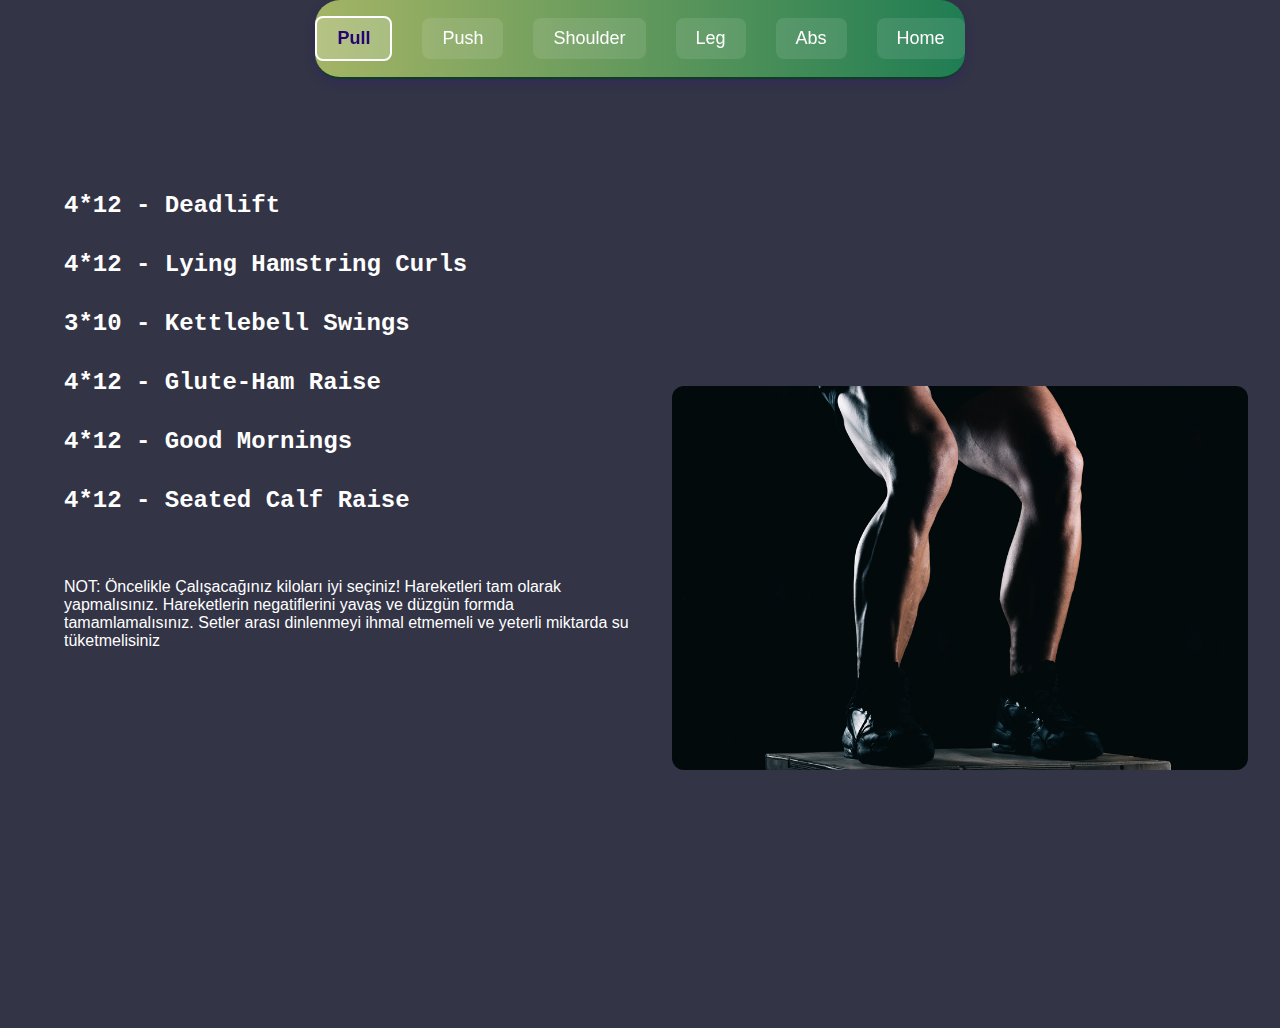
<file: leg.html>
<!DOCTYPE html>
<html lang="en">
<head>
    <meta charset="UTF-8">
    <meta name="viewport" content="width=device-width, initial-scale=1.0">
    <title>Document</title>
    <link rel="stylesheet" href="pull.css">
    <link rel="preconnect" href="https://fonts.googleapis.com">
<link rel="preconnect" href="https://fonts.gstatic.com" crossorigin>
<link href="https://fonts.googleapis.com/css2?family=Bebas+Neue&family=Roboto+Mono:ital,wght@0,100..700;1,100..700&display=swap" rel="stylesheet">
</head>
<body>
    <nav>
        <div class="topnav"> 
            <a class="active" href="pull.html">Pull</a>
            <a href="push.html">Push</a>
            <a href="shoulder.html">Shoulder</a>
            <a href="leg.html">Leg</a>
            <a href="abs.html">Abs</a>
            <a href="index.html">Home</a>
        </div>
    </nav>

    <div class="content-container">
        <div class="sayazi">
            <h2> 4*12 - Deadlift </h2>
            <h2> 4*12 - Lying Hamstring Curls </h2>
            <h2> 3*10 - Kettlebell Swings </h2>
            <h2> 4*12 - Glute-Ham Raise</h2>
            <h2> 4*12 - Good Mornings</h2>
            <h2> 4*12 - Seated Calf Raise</h2>
                   <div>
            <p id="not">
               NOT: Öncelikle Çalışacağınız kiloları iyi seçiniz!
                  Hareketleri tam olarak yapmalısınız.
                  Hareketlerin negatiflerini yavaş ve düzgün formda tamamlamalısınız. 
                  Setler arası dinlenmeyi ihmal etmemeli ve yeterli miktarda su tüketmelisiniz
            </p>
        </div>
        </div>

        <div class="image-container">
            <img class="img2" src="leg.jpg" alt="leg">
        </div>
 
    </div>
</body>

</body>
</html>
</file>
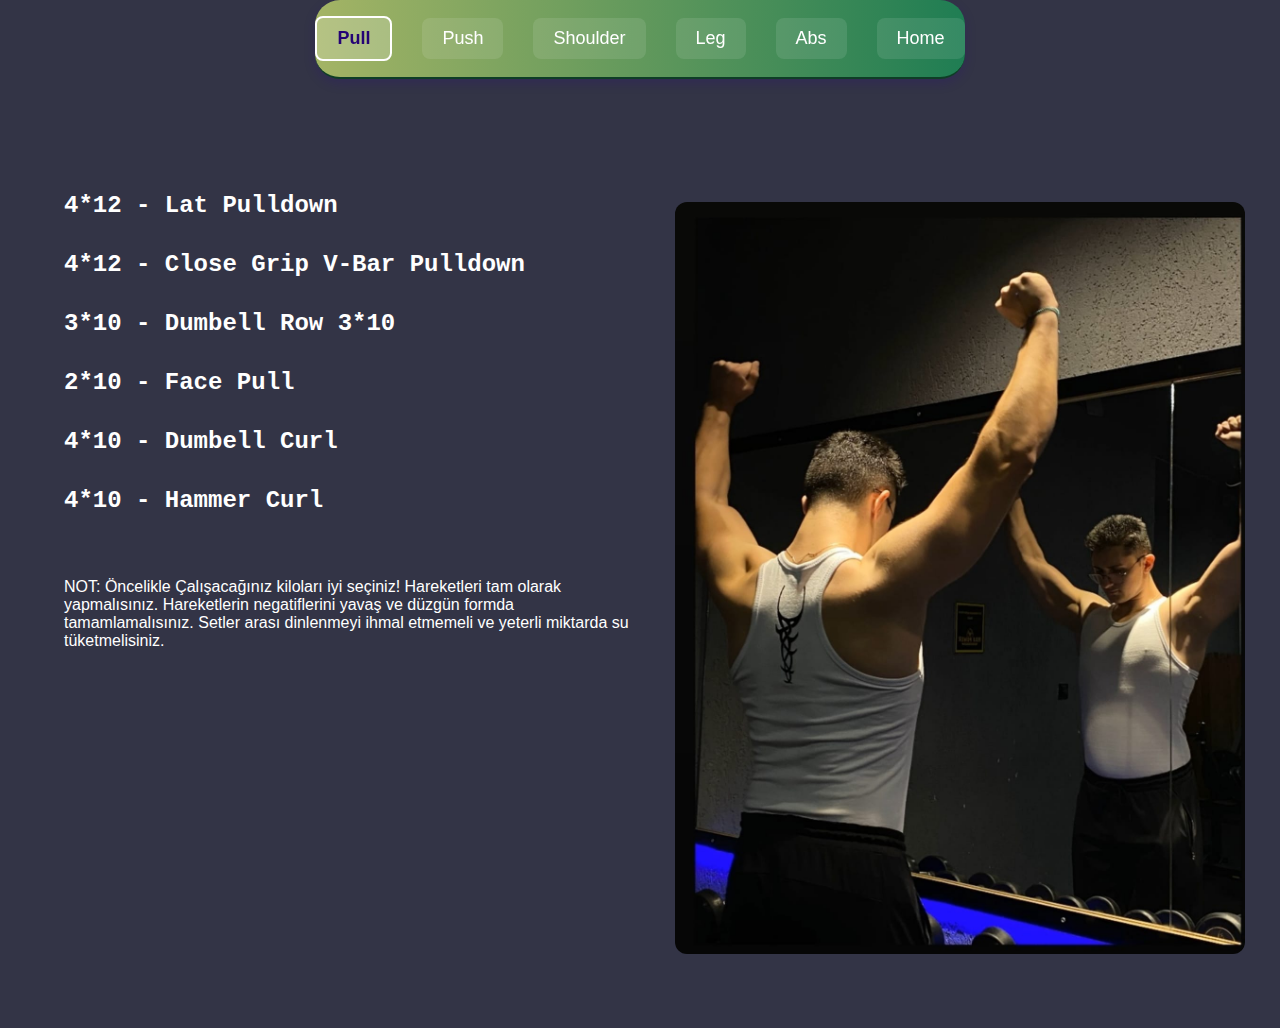
<file: pull.html>
<!DOCTYPE html>
<html lang="en">
<head>
    <meta charset="UTF-8">
    <meta name="viewport" content="width=device-width, initial-scale=1.0">
    <title>Document</title>
    <link rel="stylesheet" href="pull.css">
    <link rel="preconnect" href="https://fonts.googleapis.com">
<link rel="preconnect" href="https://fonts.gstatic.com" crossorigin>
<link href="https://fonts.googleapis.com/css2?family=Bebas+Neue&family=Roboto+Mono:ital,wght@0,100..700;1,100..700&display=swap" rel="stylesheet">
</head>
<body>
    <nav>
        <div class="topnav"> 
            <a class="active" href="pull.html">Pull</a>
            <a href="push.html">Push</a>
            <a href="shoulder.html">Shoulder</a>
            <a href="leg.html">Leg</a>
            <a href="abs.html">Abs</a>
            <a href="Untitled-1.html">Home</a>
        </div>
    </nav>

    <div class="content-container">
        <div class="sayazi">
            <h2> 4*12 - Lat Pulldown </h2>
            <h2> 4*12 - Close Grip V-Bar Pulldown </h2>
            <h2> 3*10 - Dumbell Row 3*10 </h2>
            <h2> 2*10 - Face Pull</h2>
            <h2> 4*10 - Dumbell Curl</h2>
            <h2> 4*10 - Hammer Curl</h2>
                    <div>
            <p id="not">
                NOT: Öncelikle Çalışacağınız kiloları iyi seçiniz!
                  Hareketleri tam olarak yapmalısınız.
                  Hareketlerin negatiflerini yavaş ve düzgün formda tamamlamalısınız. 
                  Setler arası dinlenmeyi ihmal etmemeli ve yeterli miktarda su tüketmelisiniz.
                  
            </p>
        </div>
        </div>

        <div class="image-container">
            <img class="img2" src="bora5.jpg" alt="Bora5">
        </div>
 
    </div>
</body>

</body>
</html>
</file>
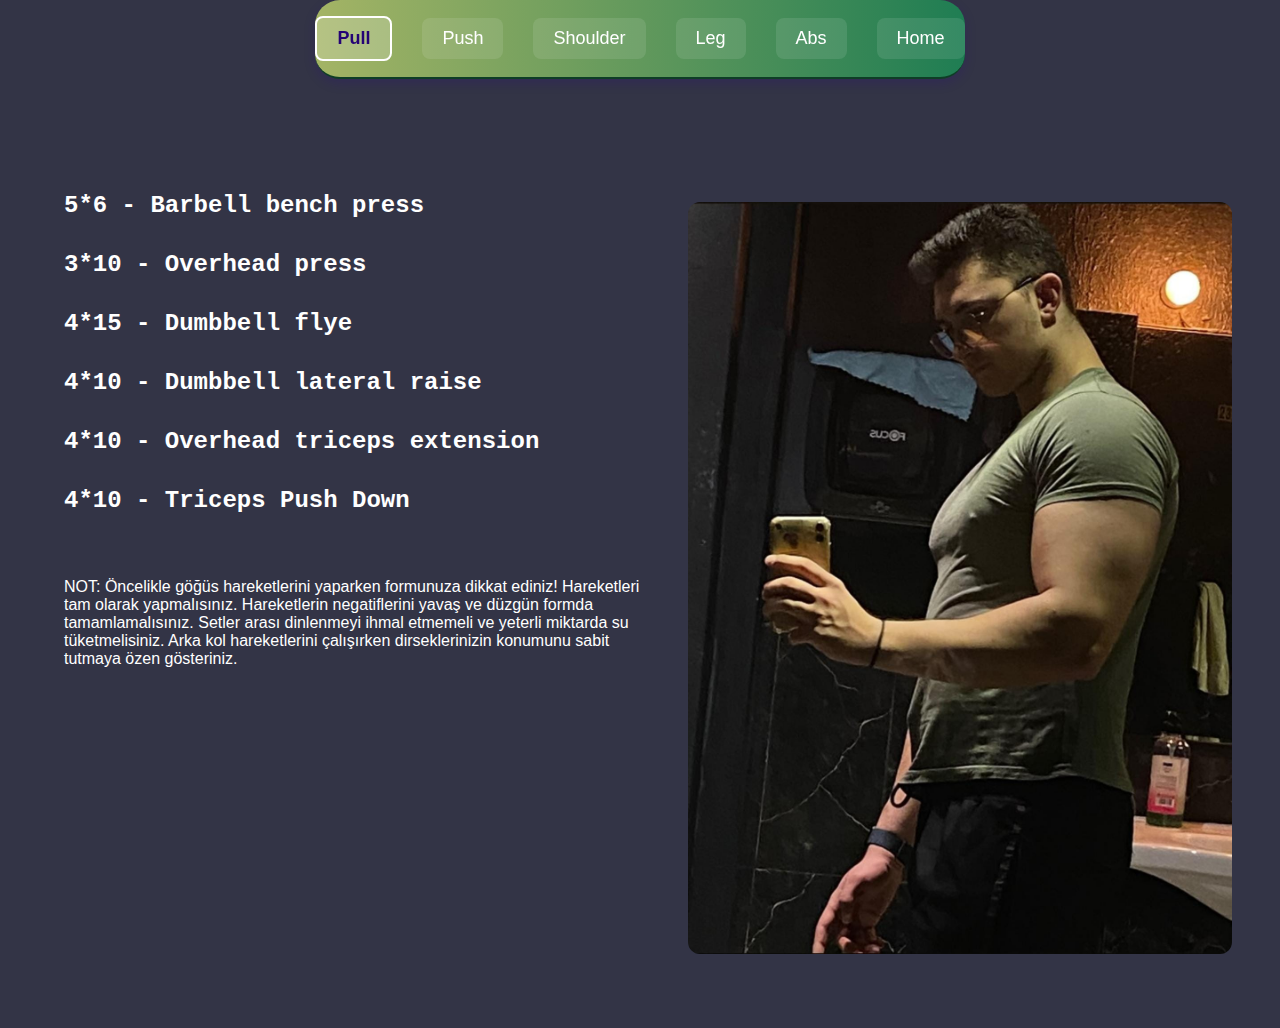
<file: push.html>
<!DOCTYPE html>
<html lang="en">
<head>
    <meta charset="UTF-8">
    <meta name="viewport" content="width=device-width, initial-scale=1.0">
    <title>Document</title>
    <link rel="stylesheet" href="pull.css">
    <link rel="preconnect" href="https://fonts.googleapis.com">
<link rel="preconnect" href="https://fonts.gstatic.com" crossorigin>
<link href="https://fonts.googleapis.com/css2?family=Bebas+Neue&family=Roboto+Mono:ital,wght@0,100..700;1,100..700&display=swap" rel="stylesheet">
</head>
<body>
    <nav>
        <div class="topnav"> 
            <a class="active" href="pull.html">Pull</a>
            <a href="push.html">Push</a>
            <a href="shoulder.html">Shoulder</a>
            <a href="leg.html">Leg</a>
            <a href="abs.html">Abs</a>
            <a href="index.html">Home</a>
        </div>
    </nav>

    <div class="content-container">
        <div class="sayazi">
            <h2> 5*6  - Barbell bench press </h2>
            <h2> 3*10 - Overhead press </h2>
            <h2> 4*15 - Dumbbell flye  </h2>
            <h2> 4*10 - Dumbbell lateral raise</h2>
            <h2> 4*10 - Overhead triceps extension</h2>
            <h2> 4*10 - Triceps Push Down</h2>
                   <div>
            <p id="not">
                NOT: Öncelikle göğüs hareketlerini yaparken formunuza dikkat ediniz!
                  Hareketleri tam olarak yapmalısınız.
                  Hareketlerin negatiflerini yavaş ve düzgün formda tamamlamalısınız. 
                  Setler arası dinlenmeyi ihmal etmemeli ve yeterli miktarda su tüketmelisiniz.
                  Arka kol hareketlerini çalışırken dirseklerinizin konumunu sabit tutmaya özen gösteriniz.
            </p>
        </div>
        </div>

        <div class="image-container">
            <img class="img2" src="bora6.jpg" alt="bora6">
        </div>
 
    </div>
</body>

</body>
</html>
</file>
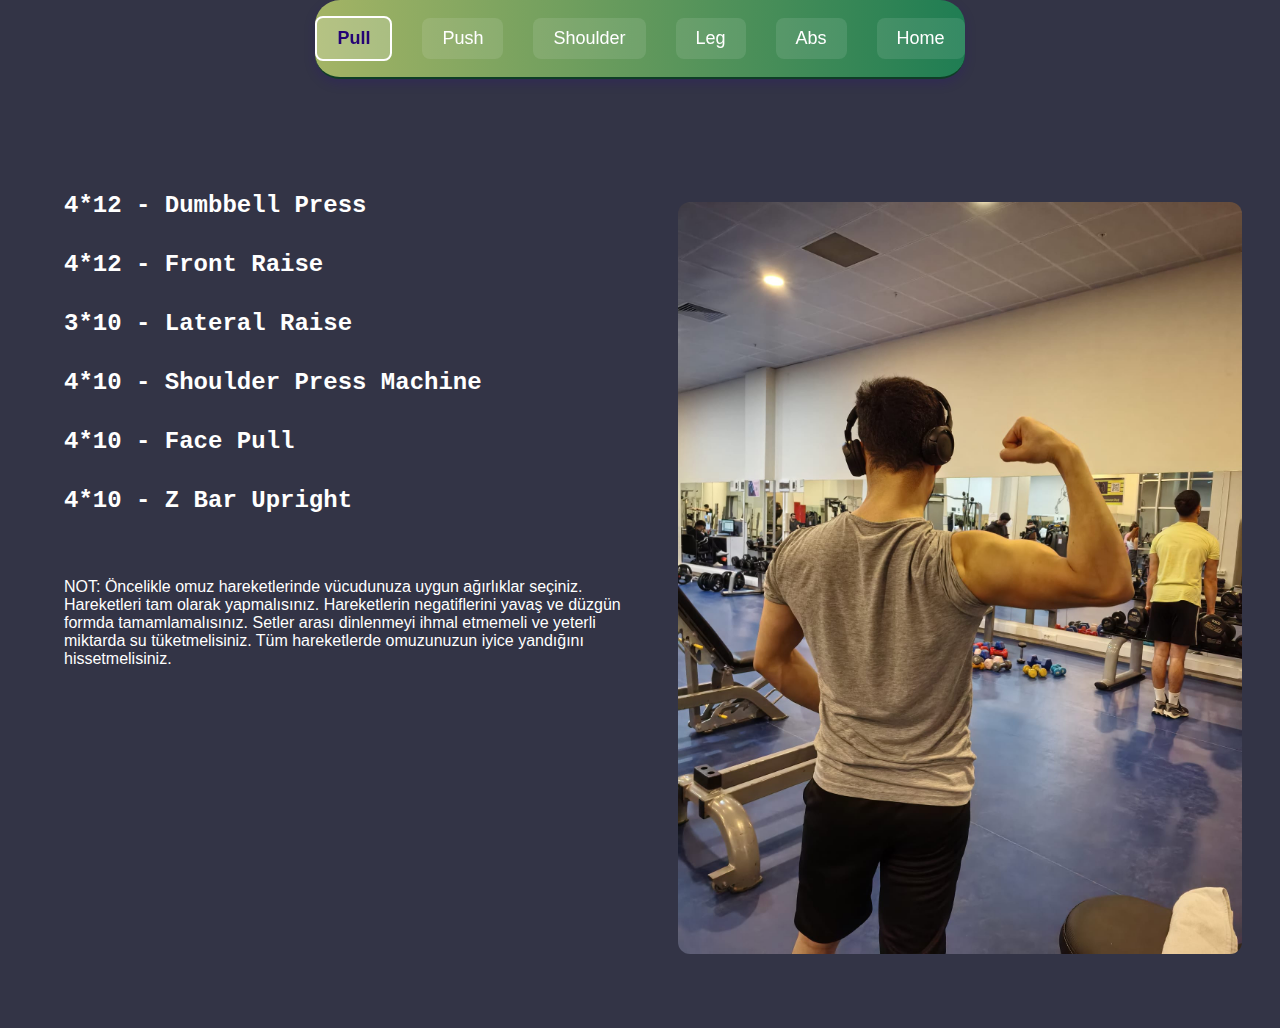
<file: shoulder.html>
<!DOCTYPE html>
<html lang="en">
<head>
    <meta charset="UTF-8">
    <meta name="viewport" content="width=device-width, initial-scale=1.0">
    <title>Document</title>
    <link rel="stylesheet" href="pull.css">
    <link rel="preconnect" href="https://fonts.googleapis.com">
<link rel="preconnect" href="https://fonts.gstatic.com" crossorigin>
<link href="https://fonts.googleapis.com/css2?family=Bebas+Neue&family=Roboto+Mono:ital,wght@0,100..700;1,100..700&display=swap" rel="stylesheet">
</head>
<body>
    <nav>
        <div class="topnav"> 
            <a class="active" href="pull.html">Pull</a>
            <a href="push.html">Push</a>
            <a href="shoulder.html">Shoulder</a>
            <a href="leg.html">Leg</a>
            <a href="abs.html">Abs</a>
            <a href="index.html">Home</a>
        </div>
    </nav>

    <div class="content-container">
        <div class="sayazi">
            <h2> 4*12 - Dumbbell Press </h2>
            <h2> 4*12 - Front Raise </h2>
            <h2> 3*10 - Lateral Raise</h2>
            <h2> 4*10 - Shoulder Press Machine </h2>
            <h2> 4*10 - Face Pull </h2>
            <h2> 4*10 - Z Bar Upright </h2>
                   <div>
            <p id="not">
                NOT: Öncelikle omuz hareketlerinde vücudunuza uygun ağırlıklar seçiniz.
                  Hareketleri tam olarak yapmalısınız.
                  Hareketlerin negatiflerini yavaş ve düzgün formda tamamlamalısınız. 
                  Setler arası dinlenmeyi ihmal etmemeli ve yeterli miktarda su tüketmelisiniz.
                  Tüm hareketlerde omuzunuzun iyice yandığını hissetmelisiniz.
            </p>
        </div>
        </div>

        <div class="image-container">
            <img class="img2" src="Imagine.jpg" alt="Imagine">
        </div>
 
    </div>
</body>

</body>
</html>
</file>
<file: pull.css>
* {
    margin: 0;
    padding: 0;
    box-sizing: border-box;
}
    .roboto-mono-spor {
  font-family: "Roboto Mono", monospace;
  font-optical-sizing: auto;
  font-weight: 400;
  font-style: normal;
    }
body {
    background-color: #333446;
    font-family: sans-serif;
}

/* Navbar */
nav {
    display: flex;
    justify-content: center;
    align-items: center;
    background-color: #2c5c43;
}

.topnav {
    display: flex;
    justify-content: center;
    align-items: center;
    gap: 30px;
    background: linear-gradient(to right, #A4B465, #1f7d53);
    padding: 16px 0;
    box-shadow: 0 4px 12px rgba(41, 6, 147, 0.2);
    border-bottom: 2px solid #0e3e26;
    position: fixed;
    top: 0;
    z-index: 1000;
    border-radius: 25px;
}

.topnav a {
    color: white;
    text-decoration: none;
    font-size: 18px;
    font-weight: 500;
    padding: 10px 20px;
    background-color: rgba(255, 255, 255, 0.1);
    border-radius: 8px;
    transition: all 0.3s ease;
}

.topnav a:hover {
    background-color: rgba(255, 255, 255, 0.3);
    color: #fff;
    transform: scale(1.05);
}

.topnav a.active {
    background-color: #ffffff33;
    color: #250375;
    font-weight: bold;
    border: 2px solid white;
}

/* Layout container */
.content-container {
    display: flex;
    margin-top: 8rem;
    height: 100vh;
    padding: 2rem;
}

/* Left text */
.sayazi {
    flex: 1;
    padding: 2rem;
    color: #fff;
}

.sayazi h2 {
    margin-bottom: 2rem;
    font-family: 'Courier New', Courier, monospace;
    
}

/* Right image */
.image-container {
    flex: 1;
    display: flex;
    justify-content: center;
    align-items: center;
}

.img2 {
    max-width: 100%;
    max-height: 90%;
    object-fit: contain;
    border-radius: 12px;
}

#not {
    padding-top: 2rem;
}
</file>
